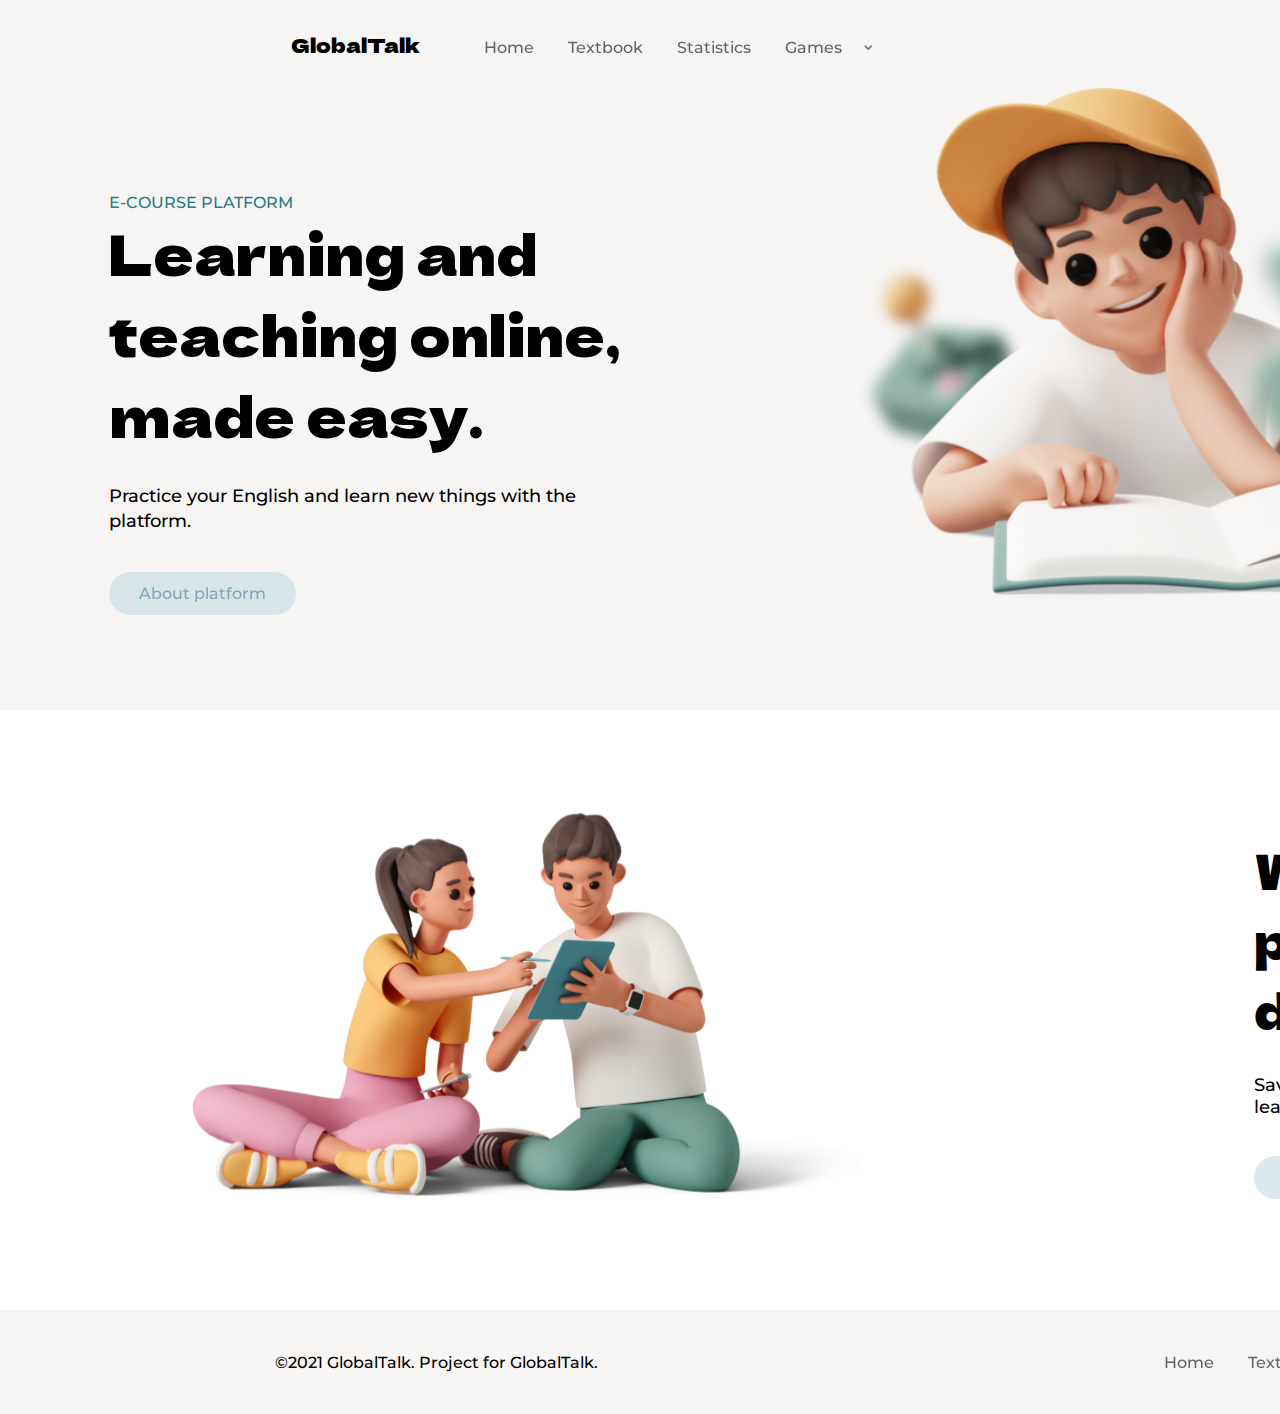
<file: index.html>
<!DOCTYPE html>
<html lang="en">
<head>
    <meta charset="UTF-8">
    <meta name="viewport" content="width=device-width, initial-scale=1.0">
    <title>GlobalTalk</title>
    <link rel="stylesheet" href="./css/style.css">
</head>
<body>
    <nav class="navbar">
        <div class="navbar__link">
            <a href="#"  class="navbar__link-header header">GlobalTalk</a>
            <a href="#" class="navbar__link-text">Home</a>
            <a href="#" class="navbar__link-text">Textbook</a>
            <a href="#" class="navbar__link-text">Statistics</a>
            <a href="#" class="navbar__link-text">Games</a>
            <img class="down-arrow" src="./img/down-arrow.svg" alt="down-arrow">
        </div>
        <div class="navbar__signin">
            <a href="./login.html">
                <img src="./img/icon.svg" alt="icon">
            </a>
            <p class="navbar__signin-name">Alex</p>
            <a class="navbar__signin-link" href="./login.html">Sign in</a>
        </div>
    </nav>
    <section class="intro">
        <div class="intro__container">
            <p class="intro__pre-header">E-COURSE PLATFORM</p>
            <h1 class="intro__header header">Learning and teaching online, made easy.</h1>
            <p class="intro__text text">Practice your English and learn new things with the platform.</p>
            <div class="btn__container">
                <a class="btn" href="#">About platform</a>
            </div>
        </div>
        <img src="./img/Frame 24.svg" alt="people">
    </section>
    <section class="statistic">
        <img src="./img/people.svg" alt="people">
        <div class="statistic__container">
            <h1 class="statistic__header header">Watch your progress every day</h1>
            <p class="statistic__text text">Save statistics on your achievements, words learned, and mistakes</p>
            <div class="btn__container">
                <a class="btn" href="#">Statistics →</a>
            </div>
        </div>
    </section>
    <section class="footer">
        <p class="footer__text">©2021 GlobalTalk. Project for GlobalTalk.</p>
        <div class="footer__container">
            <a href="#" class="footer__link link">Home</a>
            <a href="#" class="footer__link link">Textbook</a>
            <a href="#" class="footer__link link">Statistics</a>
            <a href="#" class="footer__link link">Sprint</a>
            <a href="#" class="footer__link link">Audio-call</a>
        </div>
    </section>
</body> 
</html>
</file>
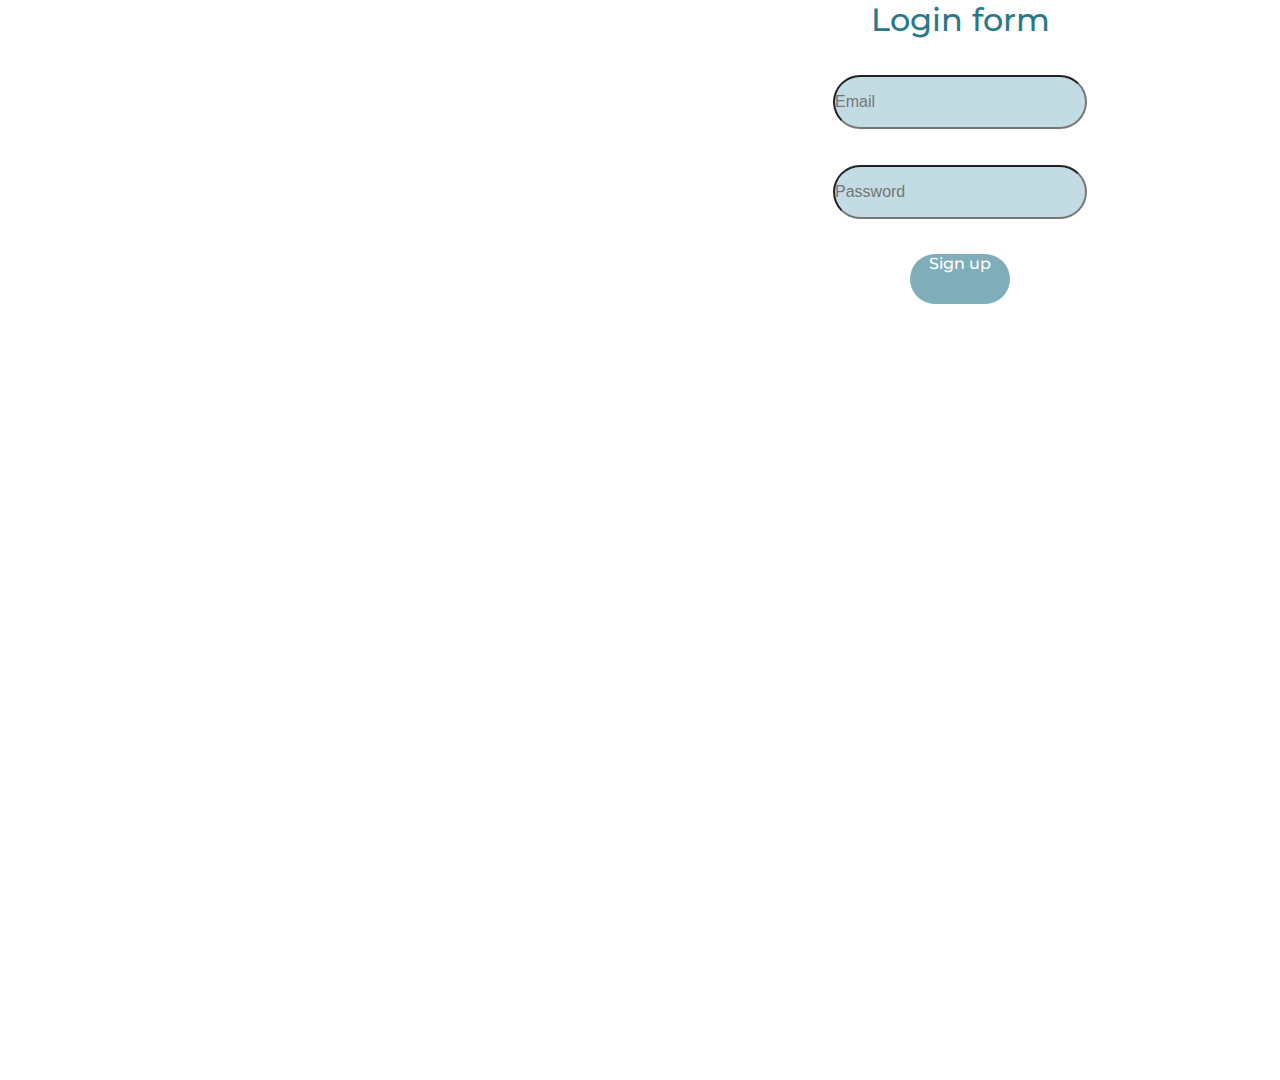
<file: login.html>
<!DOCTYPE html>
<html lang="en">
<head>
    <meta charset="UTF-8">
    <meta name="viewport" content="width=device-width, initial-scale=1.0">
    <title>Log in</title>
    <link rel="stylesheet" href="./css/style.css">
</head>
<body>
    <section class="login">
        <h1 class="login__header">Login form</h1>
        <input class="login__input" type="email" placeholder="Email">
        <input class="login__input" type="password" placeholder="Password">
        <a class="signin__btn" href="./index.html">Sign up</a>
    </section>
</body>
</html>
</file>
<file: css/style.css>
@font-face {
    font-weight: 400; /* Соответствует значению normal */
    font-family: Dela Gothic One;
    src: url("../fonts/DelaGothicOne-Regular.ttf");
}
  
  @font-face {
    font-weight: 700; /* Соответствует значению bold */
    font-family: Montserrat;
    src: url("../fonts/Montserrat-Medium.ttf");
}

*{
    margin: 0 auto;
    padding: 0;
    font-size: 16px;
    width: 600;
}

a{
    color:  black;
    transition: all .15s ease-in-out;
    text-decoration: none;
    opacity: 60%;
}

a:hover{
    opacity: 1;
}

.navbar{
    width: 1920px;
    height: 88px;
    background-color: #F6F5F4;
    display: flex;
    align-items: center;
    font-family: Montserrat;
}

.header{
    font-family: Dela Gothic One;
    font-size: 56px;
    font-weight: 400;
    opacity: 1;
}

.text{
    font-family: Montserrat;
    font-size: 18px;
    font-weight: 600;
    margin-top: 30px;
}

.navbar__link-header{
    margin-right: 45px;
    font-size: 20px;
}

.navbar__signin{
    display: flex;
    align-items: center;
}

.navbar__signin-name{
    margin-left: 10px;
    color: #000;
}

.navbar__signin-link{
    margin-left: 30px;
}

.navbar__link-text{
    padding: 0px 15px;
}

.intro{
    width: 1920px;
    display: flex;
    align-items: center;
    background-color: #F6F5F4;
}

.intro__pre-header{
    font-family: Montserrat;
    font-size: 16px;
    font-weight: 700;
    line-height: 16px;
    color: #2B788B;
}

.intro__header{
    font-size: 56px;
}

.intro__text{
    font-family: Montserrat;
    font-size: 18px;
    font-weight: 600;
    line-height: 25px;
}

.intro__container{
    width: 531px;
}


.statistic{
    width: 1920px;
    height: 600px;
    display: flex;
    align-items: center;
}

.statistic__header{
    width: 475px;
    font-size: 48px;
}

.statistic__text{
    width: 400px;
}

.btn__container{
    margin-top: 50px;
}

.btn{
    color: #2B788B;
    background-color: #C3DCE3;
    transition: all .15s ease-in-out;
    padding: 12px 30px;
    border-radius: 100px;
    font-family: Montserrat;
}

.btn:hover{
    padding: 13px 32px;
}

.statistic__text{
    margin: 0;
    margin-top: 30px;
}

.footer{
    width: 1920px;
    height: 104px;
    background-color: #F6F5F4;
    display: flex;
    align-items: center;
    font-family: Montserrat;
}

.footer__link{
    padding: 0px 15px;
}

.login{
    width: 1920px;
    height: 1080px;
    display: flex;
    flex-direction: column;
}

.login__header{
    font-family: Montserrat;
    font-size: 32px;
    font-weight: 700;
    color: #2B788B;
}

.login__input{
    width: 250px;
    height: 50px;
    border-radius: 100px;
    background-color: #C3DCE3;
    margin-top: 36px;
}

.signin__btn{
    background-color: #2B788B;
    width: 100px;
    height: 50px;
    border-radius: 100px;
    color: #FFF;
    font-family: Montserrat;
    margin-top: 35px;
    text-align: center;
}
</file>
